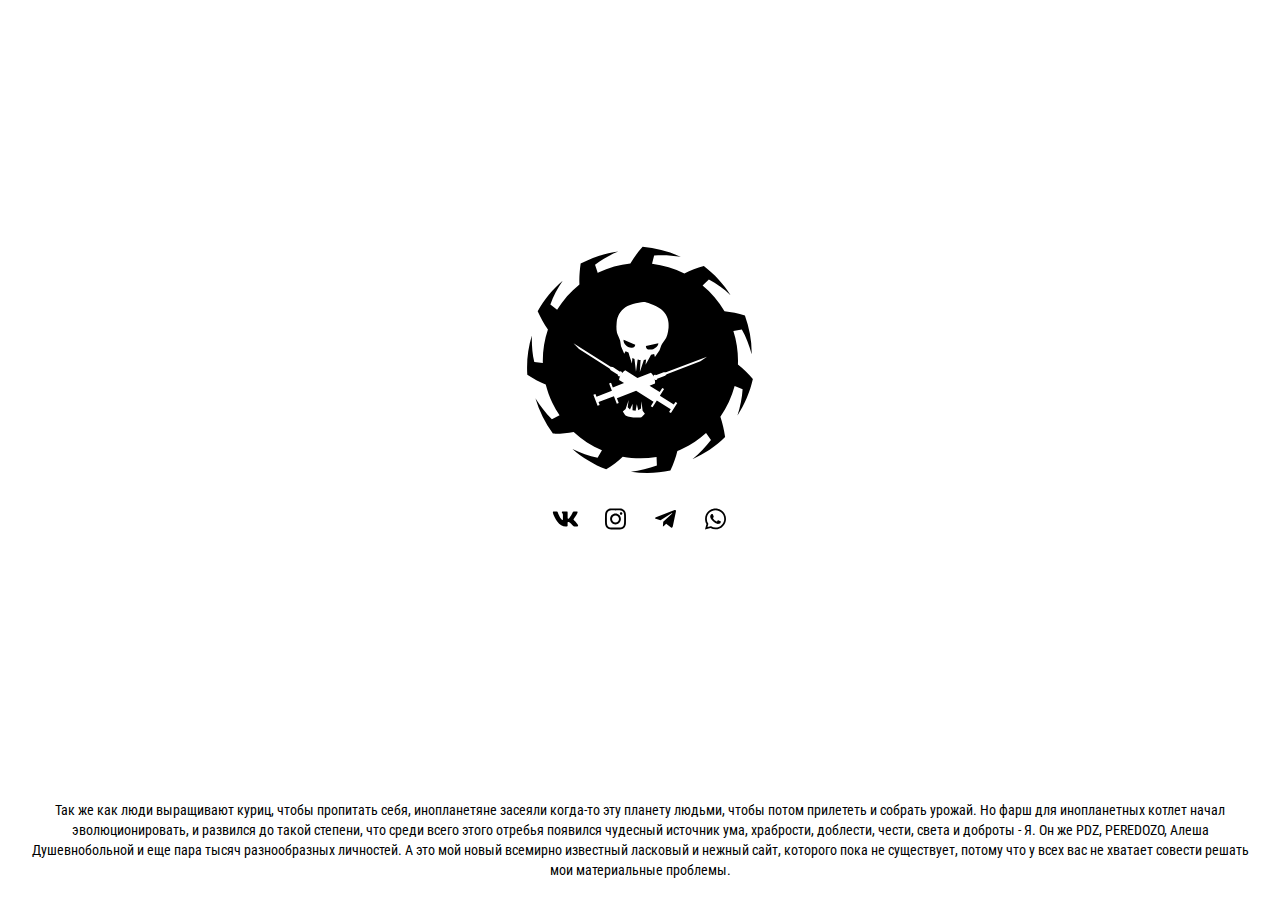
<file: index.html>
<!DOCTYPE html><html lang="ru"><head><meta charset="utf-8"><meta http-equiv="X-UA-Compatible" content="IE=edge"><meta name="viewport" content="width=device-width,initial-scale=1,minimum-scale=1,maximum-scale=1,user-scalable=no"><link href="https://fonts.googleapis.com/css?family=Roboto+Condensed:300,400,700&display=swap&subset=cyrillic" rel="preload" as="style"><link href="https://fonts.googleapis.com/css?family=Roboto+Condensed:300,400,700&display=swap&subset=cyrillic" rel="stylesheet"><link rel="icon" href="/favicon.ico"><title>PDZ.ME</title><link href="/css/app.c5a2b034.css" rel="stylesheet" crossorigin="anonymous" integrity="sha384-PjO0xvF9lzkNttlce2Y44oNRJAAeCKjOWIlSWvuqFIJ5///Q8ZFIRU73kHuUoY+S"></head><body><div id="app"></div><script src="/js/chunk-vendors.cedbc2c6.js" crossorigin="anonymous" integrity="sha384-Qr76djBeSa8sF66akfNx/YSzVg7GOOj9rsEjJ7fRYbDZHg/RlJYnOaeuenT0zP22"></script><script src="/js/app.3d7d187a.js" crossorigin="anonymous" integrity="sha384-zZqzGPX3pd3IRBg560WOu3h8CGtlx142oOgXzmexKWyKu920ic1B+xvKR++WvCSi"></script></body></html>
</file>
<file: css/app.c5a2b034.css>
*{position:relative;outline:none;margin:0;padding:0;box-sizing:border-box}body,html{width:100%;height:100%}b{font-weight:700}body{font-family:Roboto Condensed,sans-serif;font-size:14px;line-height:20px;font-weight:400;color:#000}.app{flex-direction:column;min-height:100%}.app,.app>main{display:flex;align-items:center;justify-content:center}.app>main{flex:1;flex-direction:column;flex-wrap:wrap;padding:20px}.about{text-align:center;padding:20px}.logobox{cursor:pointer}.logo{display:block;min-width:100px;max-width:250px;width:100%;height:auto;margin:auto}.logo .logo_rotor{fill:#000}.logo .logo_skull{fill:#fff}.contactbox{text-align:center;margin-top:10px}.contactbox a{display:inline-block;vertical-align:top;text-align:center;padding:10px;min-width:50px;font-size:24px;line-height:30px;color:#000;border-radius:25px}.contactbox a:hover{background-color:#000;color:#fff}
</file>
